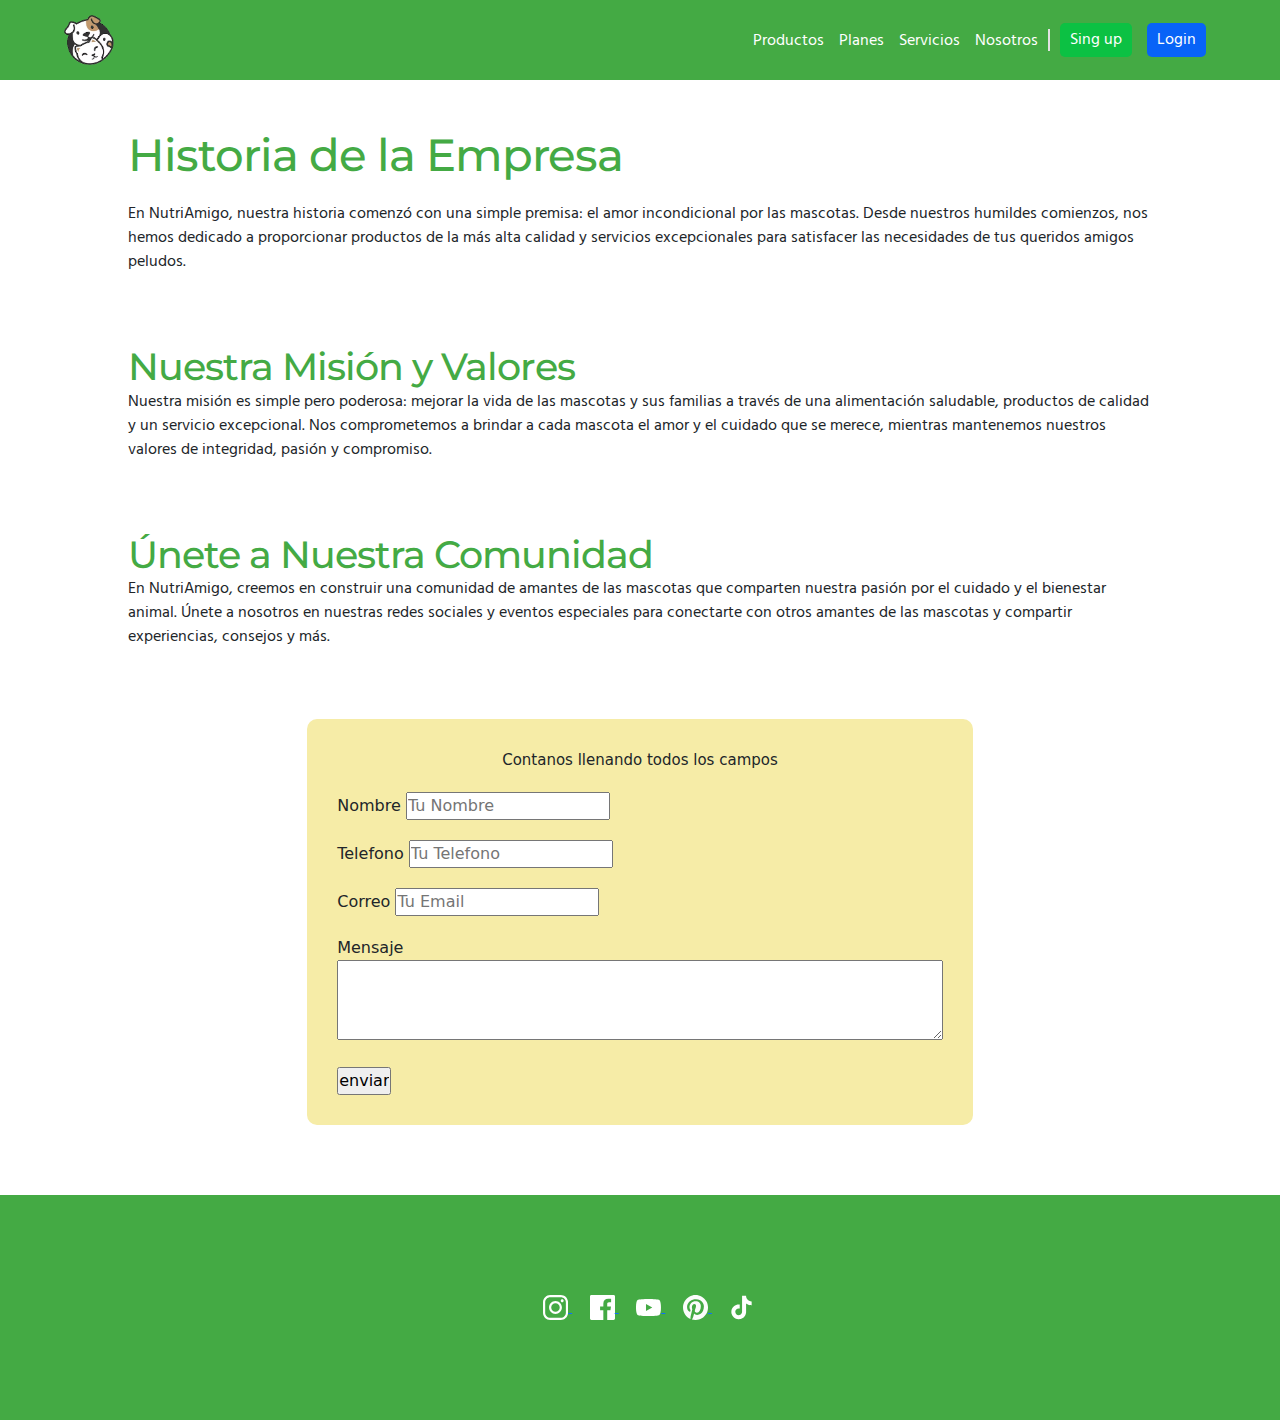
<file: pages/about-us.html>
<!DOCTYPE html>
<html lang="en">
<head>
    <meta charset="UTF-8">
    <meta name="viewport" content="width=device-width, initial-scale=1.0">
    <meta name="description" content="Descubre Nuestra Historia">
    <meta name="keywords" content="historia, mascotas, peludos, mision, valores, NutriAmigo">
    <title>NutriAmigo | Nosotros</title>
    <link href="https://cdn.jsdelivr.net/npm/bootstrap@5.3.3/dist/css/bootstrap.min.css" rel="stylesheet" integrity="sha384-QWTKZyjpPEjISv5WaRU9OFeRpok6YctnYmDr5pNlyT2bRjXh0JMhjY6hW+ALEwIH" crossorigin="anonymous">
    <link rel="stylesheet" href="../css/style.css">
</head>
<body>
    <nav>
        <a id="logoNav" href="../index.html"><img src="../Resources/Gallery/logo.png" alt="logo de la marca"></a>
        
        <div class="right">
            <ul id="navLinks">
                <li><a href="./products.html">Productos</a></li>
                <li><a href="./plans.html">Planes</a></li>
                <li><a href="./services.html">Servicios</a></li>
                <li><a href="./about-us.html">Nosotros</a></li>
            </ul>

            <div></div>

            <ul id="navBtns">
                <li><a href="" id="signUp">Sing up</a></li>
                <li><a href="" id="login">Login</a></li>
            </ul>
        </div>
    </nav>

    <main class="box_container">
        <br><br>
        <section>
            <h1>Historia de la Empresa</h1>
            <p>En NutriAmigo, nuestra historia comenzó con una simple premisa: el amor incondicional por las mascotas. Desde nuestros humildes comienzos, nos hemos dedicado a proporcionar productos de la más alta calidad y servicios excepcionales para satisfacer las necesidades de tus queridos amigos peludos.</p>
        </section>  

        <section>
            <h2>Nuestra Misión y Valores</h2>
            <p>Nuestra misión es simple pero poderosa: mejorar la vida de las mascotas y sus familias a través de una alimentación saludable, productos de calidad y un servicio excepcional. Nos comprometemos a brindar a cada mascota el amor y el cuidado que se merece, mientras mantenemos nuestros valores de integridad, pasión y compromiso.</p>
        </section>  
        
        <section>
            <h2>Únete a Nuestra Comunidad</h2>
            <p>En NutriAmigo, creemos en construir una comunidad de amantes de las mascotas que comparten nuestra pasión por el cuidado y el bienestar animal. Únete a nosotros en nuestras redes sociales y eventos especiales para conectarte con otros amantes de las mascotas y compartir experiencias, consejos y más.</p>
        </section>   

        <section>
            <form id="contactForm">
                <fieldset>
                    <legend>Contanos llenando todos los campos</legend>
                    <div>
                        <label for="">Nombre</label>
                        <input type="text" placeholder="Tu Nombre">
                    </div>
                    <div>
                        <label for="">Telefono</label>
                        <input type="tel" placeholder="Tu Telefono">
                    </div>
                    <div>
                        <label for="">Correo</label>
                        <input type="email" placeholder="Tu Email">
                    </div>
                    <div>
                        <label for="">Mensaje</label>
                        <textarea name=""></textarea>
                    </div>
                    <div>
                        <input type="submit" value="enviar">
                    </div>
                </fieldset>
            </form>
        </section>
    </main>

    <footer>
        <div class="social_row col_100_mobile">
            <a href="#" target="_blank">
                <img alt="instagram icon" src="../Resources/Gallery/instagramIcon.svg">
            </a>
            <a href="#" target="_blank">
                <img alt="facebook icon" class="social_icons" src="../Resources/Gallery/facebookIcon.svg">
            </a>
            <a href="#" target="_blank">
                <img alt="youtube icon" class="social_icons" src="../Resources/Gallery/youtubeIcon.svg">
            </a>
            <a href="#" target="_blank">
                <img alt="pinterest icon" class="social_icons" src="../Resources/Gallery/pinterest-circular-logo-symbol-svgrepo-com.svg">
            </a>
            <a href="#" target="_blank">
                <img alt="tiktok icon" class="social_icons" src="../Resources/Gallery/logo-tiktok-svg-.svg">
            </a>
        </div>
    </footer>
</body>
</html>
</file>
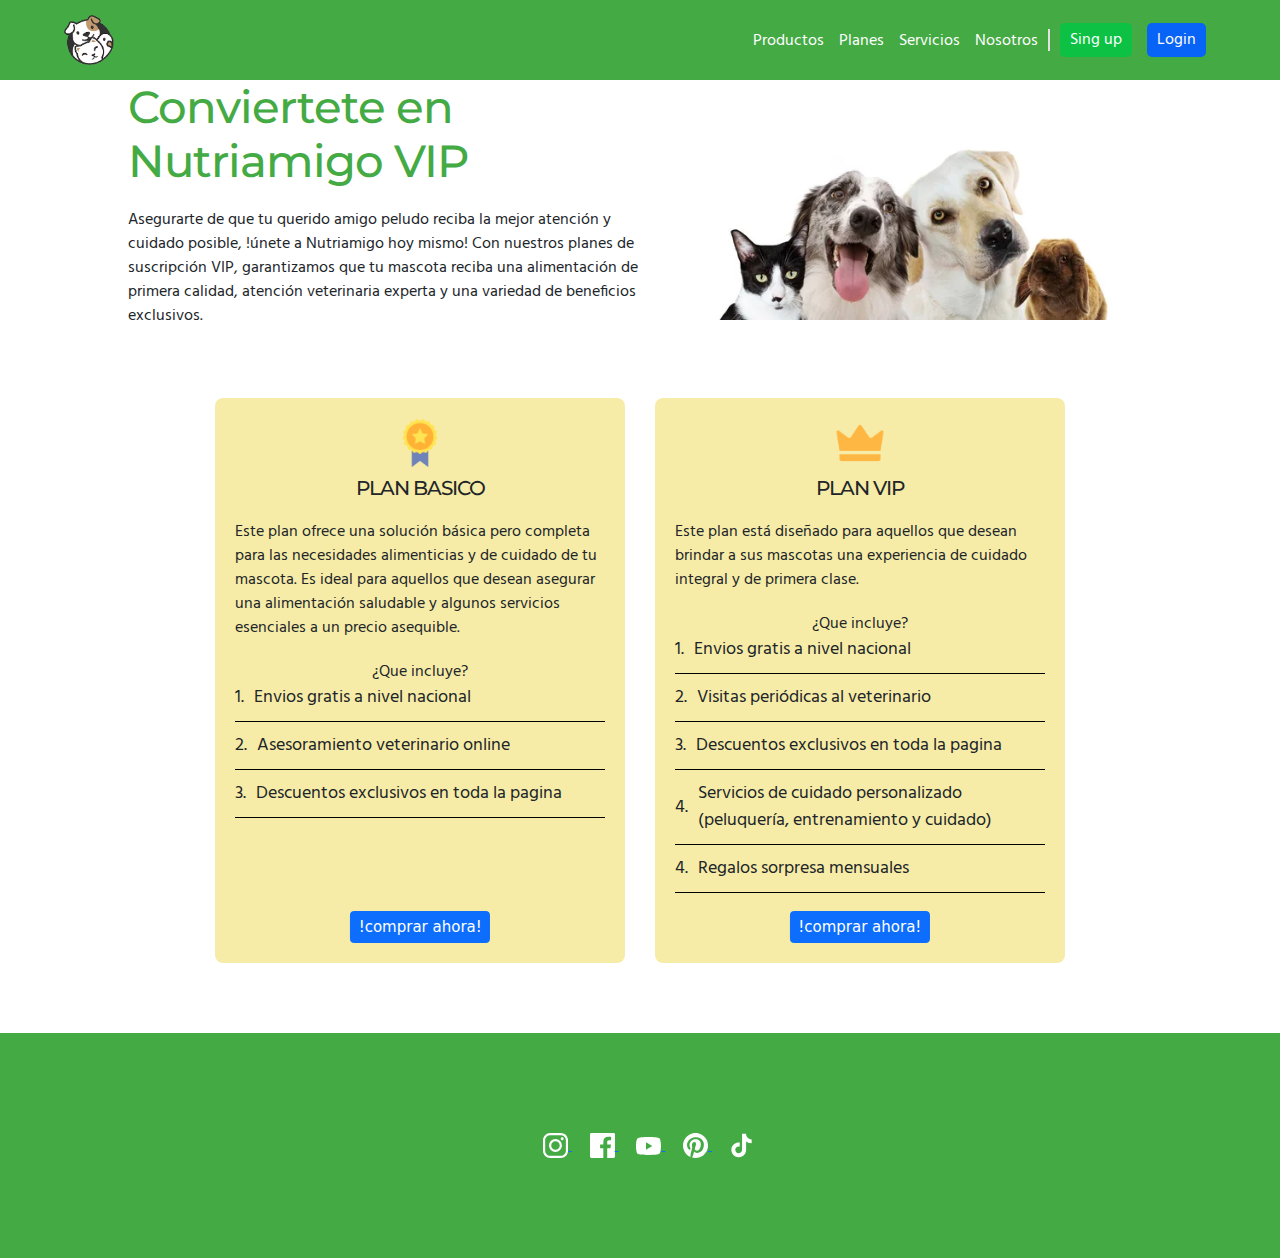
<file: pages/plans.html>
<!DOCTYPE html>
<html lang="en">
<head>
    <meta charset="UTF-8">
    <meta name="viewport" content="width=device-width, initial-scale=1.0">
    <meta name="description" content="Conviertete en Nutriamigo VIP">
    <meta name="keywords" content="peludo, mascotas, suscripción, Plan, NutriAmigo">
    <title>NutriAmigo | Plans</title>
    <link href="https://cdn.jsdelivr.net/npm/bootstrap@5.3.3/dist/css/bootstrap.min.css" rel="stylesheet" integrity="sha384-QWTKZyjpPEjISv5WaRU9OFeRpok6YctnYmDr5pNlyT2bRjXh0JMhjY6hW+ALEwIH" crossorigin="anonymous">
    <link rel="stylesheet" href="../css/style.css">
</head>
<body>
    <nav>
        <a id="logoNav" href="../index.html"><img src="../Resources/Gallery/logo.png" alt="logo de la marca"></a>
        
        <div class="right">
            <ul id="navLinks">
                <li><a href="./products.html">Productos</a></li>
                <li><a href="./plans.html">Planes</a></li>
                <li><a href="./services.html">Servicios</a></li>
                <li><a href="./about-us.html">Nosotros</a></li>
            </ul>

            <div></div>

            <ul id="navBtns">
                <li><a href="" id="signUp">Sing up</a></li>
                <li><a href="" id="login">Login</a></li>
            </ul>
        </div>
    </nav>

    <main class="box_container">
        <section id="become_VIP" class="justify-content-between flex-wrap">
            <div class="col_100_mobile">
                <h1>Conviertete en Nutriamigo&nbsp;VIP</h1>
                <p>Asegurarte de que tu querido amigo peludo reciba la mejor atención y cuidado posible, !únete a Nutriamigo hoy mismo! Con nuestros planes de suscripción VIP, garantizamos que tu mascota reciba una alimentación de primera calidad, atención veterinaria experta y una variedad de beneficios exclusivos. </p>
            </div>

            <img class="col_100_mobile" src="../Resources/Gallery/group-pets.jpg" alt="Imagen con perros y gatos uno al lado del otro">
        </section>

        <section id="row_plans" class="d-flex justify-content-center flex-wrap">
            <div class="box_plan col_100_mobile">
                <img src="../Resources/Gallery/basic-icon.png" alt="imagen de una medalla">
                <h3 class="txt_center">PLAN BASICO</h3>
                <p class="txt">Este plan ofrece una solución básica pero completa para las necesidades alimenticias y de cuidado de tu mascota. Es ideal para aquellos que desean asegurar una alimentación saludable y algunos servicios esenciales a un precio asequible.</p>
                <p class="txt_center">¿Que incluye?</p>

                <ul>
                    <li><span>1. </span>Envios gratis a nivel nacional</li>
                    <li><span>2. </span>Asesoramiento veterinario online</li>
                    <li><span>3. </span> Descuentos exclusivos en toda la pagina</li>
                </ul>

                <button class="btn btn-primary">!comprar ahora!</button>
            </div>

            <div class="box_plan col_100_mobile">
                <img src="../Resources/Gallery/vip-icon.png" alt="imagen de una medalla">
                <h3 class="txt_center">PLAN VIP</h3>
                <p class="txt">Este plan está diseñado para aquellos que desean brindar a sus mascotas una experiencia de cuidado integral y de primera clase.</p>
                <p class="txt_center">¿Que incluye?</p>

                <ul>
                    <li><span>1. </span>Envios gratis a nivel nacional</li>
                    <li><span>2. </span>Visitas periódicas al veterinario</li>
                    <li><span>3. </span> Descuentos exclusivos en toda la pagina</li>
                    <li><span>4. </span> Servicios de cuidado personalizado (peluquería, entrenamiento y cuidado)</li>
                    <li><span>4. </span> Regalos sorpresa mensuales</li>
                </ul>

                <button class="btn btn-primary">!comprar ahora!</button>
            </div>
        </section>
    </main>

    <footer>
        <div class="social_row col_100_mobile">
            <a href="#" target="_blank">
                <img alt="instagram icon" src="../Resources/Gallery/instagramIcon.svg">
            </a>
            <a href="#" target="_blank">
                <img alt="facebook icon" class="social_icons" src="../Resources/Gallery/facebookIcon.svg">
            </a>
            <a href="#" target="_blank">
                <img alt="youtube icon" class="social_icons" src="../Resources/Gallery/youtubeIcon.svg">
            </a>
            <a href="#" target="_blank">
                <img alt="pinterest icon" class="social_icons" src="../Resources/Gallery/pinterest-circular-logo-symbol-svgrepo-com.svg">
            </a>
            <a href="#" target="_blank">
                <img alt="tiktok icon" class="social_icons" src="../Resources/Gallery/logo-tiktok-svg-.svg">
            </a>
        </div>
    </footer>
</body>
</html>
</file>
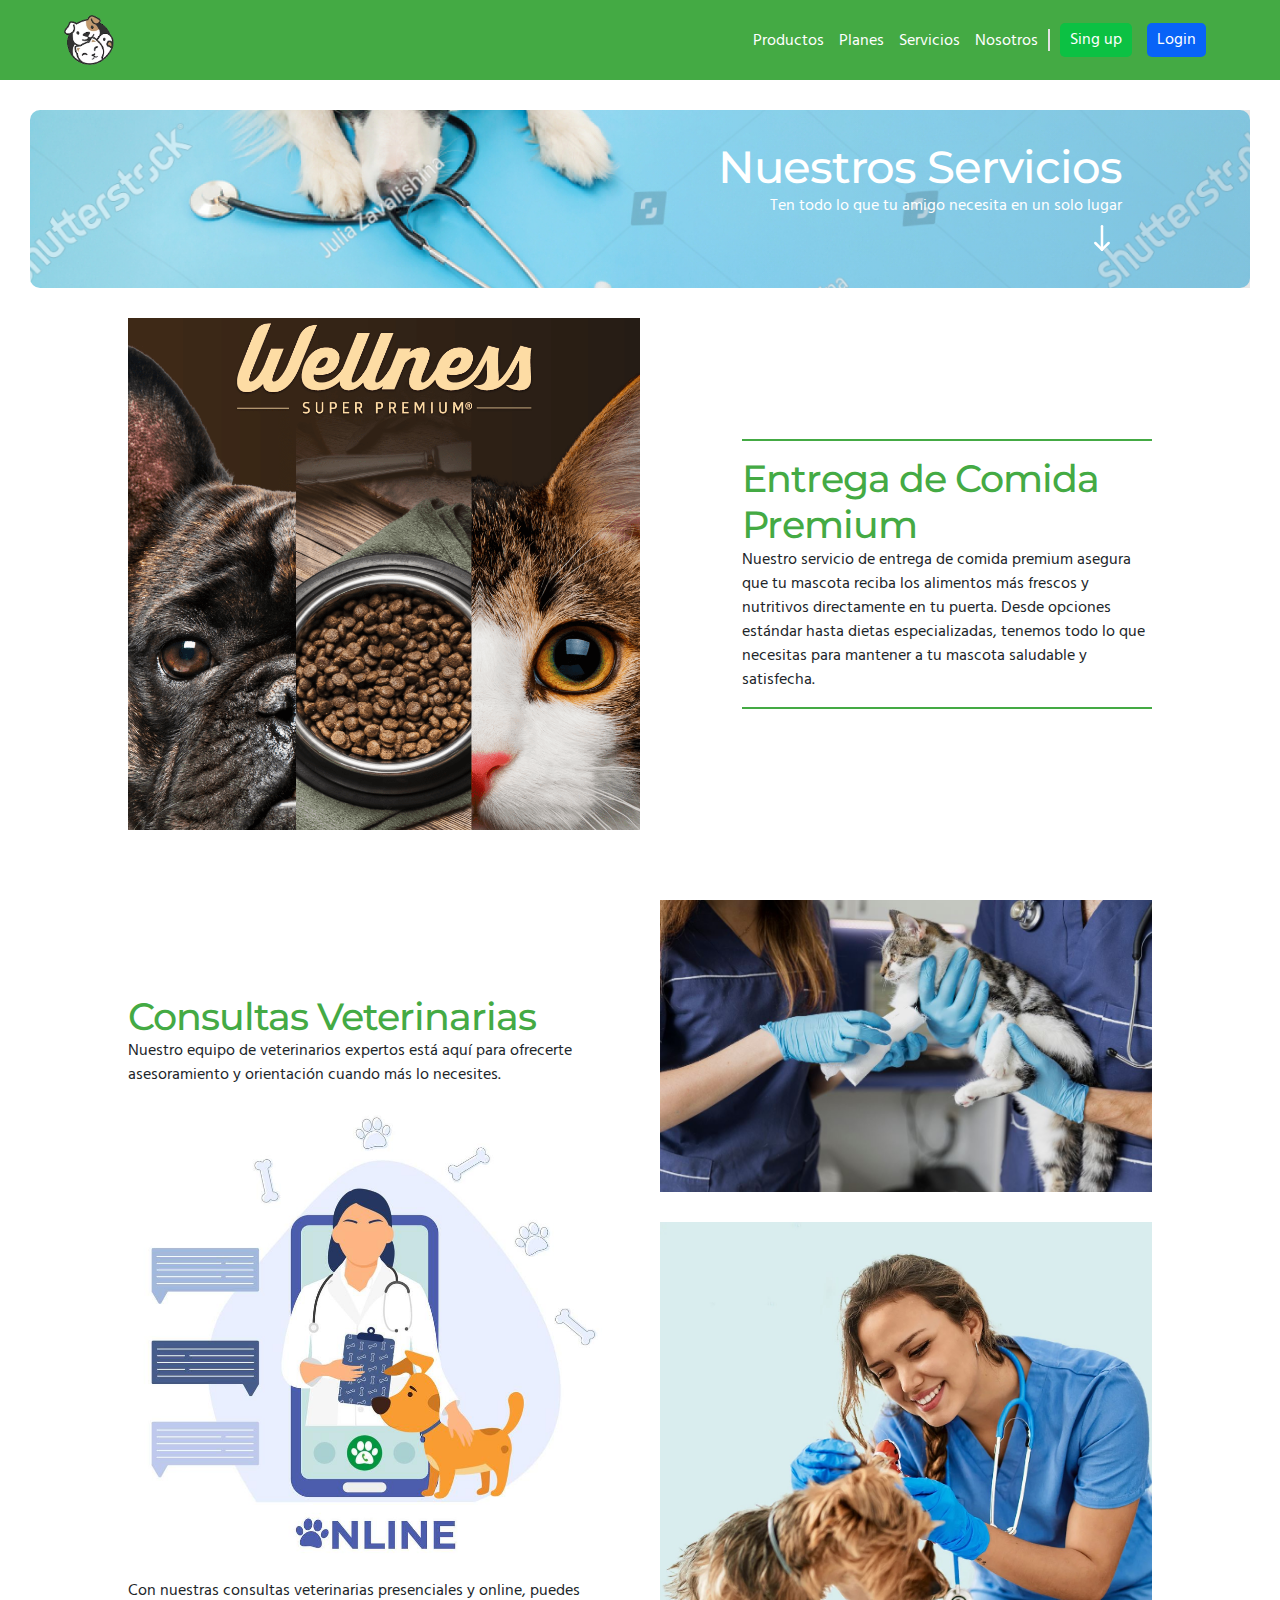
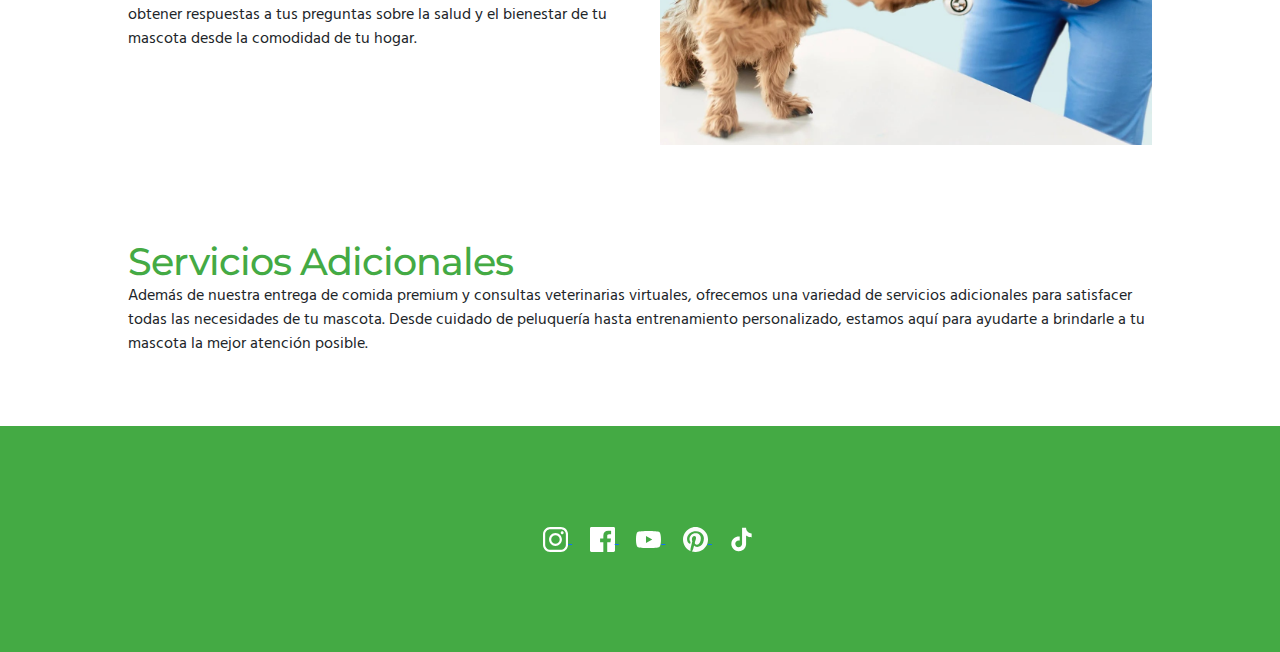
<file: pages/services.html>
<!DOCTYPE html>
<html lang="en">
<head>
    <meta charset="UTF-8">
    <meta name="viewport" content="width=device-width, initial-scale=1.0">
    <meta name="description" content="Descubre Nuestra Historia">
    <meta name="keywords" content="Bienestar, mascota, premium, servicios, comida, NutriAmigo">
    <title>NutriAmigo | Servicios</title>
    <link href="https://cdn.jsdelivr.net/npm/bootstrap@5.3.3/dist/css/bootstrap.min.css" rel="stylesheet" integrity="sha384-QWTKZyjpPEjISv5WaRU9OFeRpok6YctnYmDr5pNlyT2bRjXh0JMhjY6hW+ALEwIH" crossorigin="anonymous">
    <link rel="stylesheet" href="../css/style.css">
</head>
<body>
    <nav>
        <a id="logoNav" href="../index.html"><img src="../Resources/Gallery/logo.png" alt="logo de la marca"></a>
        
        <div class="right">
            <ul id="navLinks">
                <li><a href="./products.html">Productos</a></li>
                <li><a href="./plans.html">Planes</a></li>
                <li><a href="./services.html">Servicios</a></li>
                <li><a href="./about-us.html">Nosotros</a></li>
            </ul>

            <div></div>

            <ul id="navBtns">
                <li><a href="" id="signUp">Sing up</a></li>
                <li><a href="" id="login">Login</a></li>
            </ul>
        </div>
    </nav>

    <main>
        <section id="servicesBanner">
            <div>
                <h1>Nuestros Servicios</h1>
                <p>Ten todo lo que tu amigo necesita en un solo lugar</p>
                <svg xmlns="http://www.w3.org/2000/svg" class="icon icon-tabler icon-tabler-arrow-narrow-down" width="40" height="40" viewBox="0 0 24 24" stroke-width="1.5" stroke="#ffffff" fill="none" stroke-linecap="round" stroke-linejoin="round">
                    <path stroke="none" d="M0 0h24v24H0z" fill="none"/>
                    <path d="M12 5l0 14" />
                    <path d="M16 15l-4 4" />
                    <path d="M8 15l4 4" />
                  </svg>
            </div>
        </section>

        <div class="box_container">
            <section id="premiumFood" class="justify-content-between flex-wrap">
                <img src="../Resources/Gallery/premiumFood.png" alt="foto en la que aparece un perro y un gato a los constados y al medio un plato de purina"> 
                
                <div> 
                    <div class="">
                        <h2>Entrega de Comida Premium</h2>
                        <p>Nuestro servicio de entrega de comida premium asegura que tu mascota reciba los alimentos más frescos y nutritivos directamente en tu puerta. Desde opciones estándar hasta dietas especializadas, tenemos todo lo que necesitas para mantener a tu mascota saludable y satisfecha.</p>
                    </div>
                </div>
            </section>

            <section id="veterinariaSec">
                <h2 class="hide_desk">Consultas Veterinarias</h2>
                <p class="hide_desk">Nuestro equipo de veterinarios expertos está aquí para ofrecerte asesoramiento y orientación cuando más lo necesites. </p>
                
                <div class="justify-content-between flex-wrap">
                    <div>
                        <h2 class="hide_mobile">Consultas Veterinarias</h2>
                        <p class="hide_mobile">Nuestro equipo de veterinarios expertos está aquí para ofrecerte asesoramiento y orientación cuando más lo necesites. </p>
                        
                        <img src="../Resources/Gallery/veterinaria3.jpg" alt="Foto demostrativa del servicio de veterinaria online">
                        
                        <p class="hide_mobile">Con nuestras consultas veterinarias presenciales y online, puedes obtener respuestas a tus preguntas sobre la salud y el bienestar de tu mascota desde la comodidad de tu hogar.</p>
                    </div>
                    
                    <div>
                        <img src="../Resources/Gallery/veterinaria1.jpg" alt="Foto de dos veterinarios sosteniendo un gato">
                        <img src="../Resources/Gallery/veterinaria2.jpg" alt="foto de una veterinaria junto a un perro">
                    </div> 
                </div>

                <p class="hide_desk">Con nuestras consultas veterinarias presenciales y online, puedes obtener respuestas a tus preguntas sobre la salud y el bienestar de tu mascota desde la comodidad de tu hogar.</p>
            </section>

            <br>

            <section>
                <h2>Servicios Adicionales</h2>
                <p>Además de nuestra entrega de comida premium y consultas veterinarias virtuales, ofrecemos una variedad de servicios adicionales para satisfacer todas las necesidades de tu mascota. Desde cuidado de peluquería hasta entrenamiento personalizado, estamos aquí para ayudarte a brindarle a tu mascota la mejor atención posible.</p>
            </section>
        </div>
    </main>

    <footer>
        <div class="social_row col_100_mobile">
            <a href="#" target="_blank">
                <img alt="instagram icon" src="../Resources/Gallery/instagramIcon.svg">
            </a>
            <a href="#" target="_blank">
                <img alt="facebook icon" class="social_icons" src="../Resources/Gallery/facebookIcon.svg">
            </a>
            <a href="#" target="_blank">
                <img alt="youtube icon" class="social_icons" src="../Resources/Gallery/youtubeIcon.svg">
            </a>
            <a href="#" target="_blank">
                <img alt="pinterest icon" class="social_icons" src="../Resources/Gallery/pinterest-circular-logo-symbol-svgrepo-com.svg">
            </a>
            <a href="#" target="_blank">
                <img alt="tiktok icon" class="social_icons" src="../Resources/Gallery/logo-tiktok-svg-.svg">
            </a>
        </div>
    </footer>
</body>
</html>
</file>
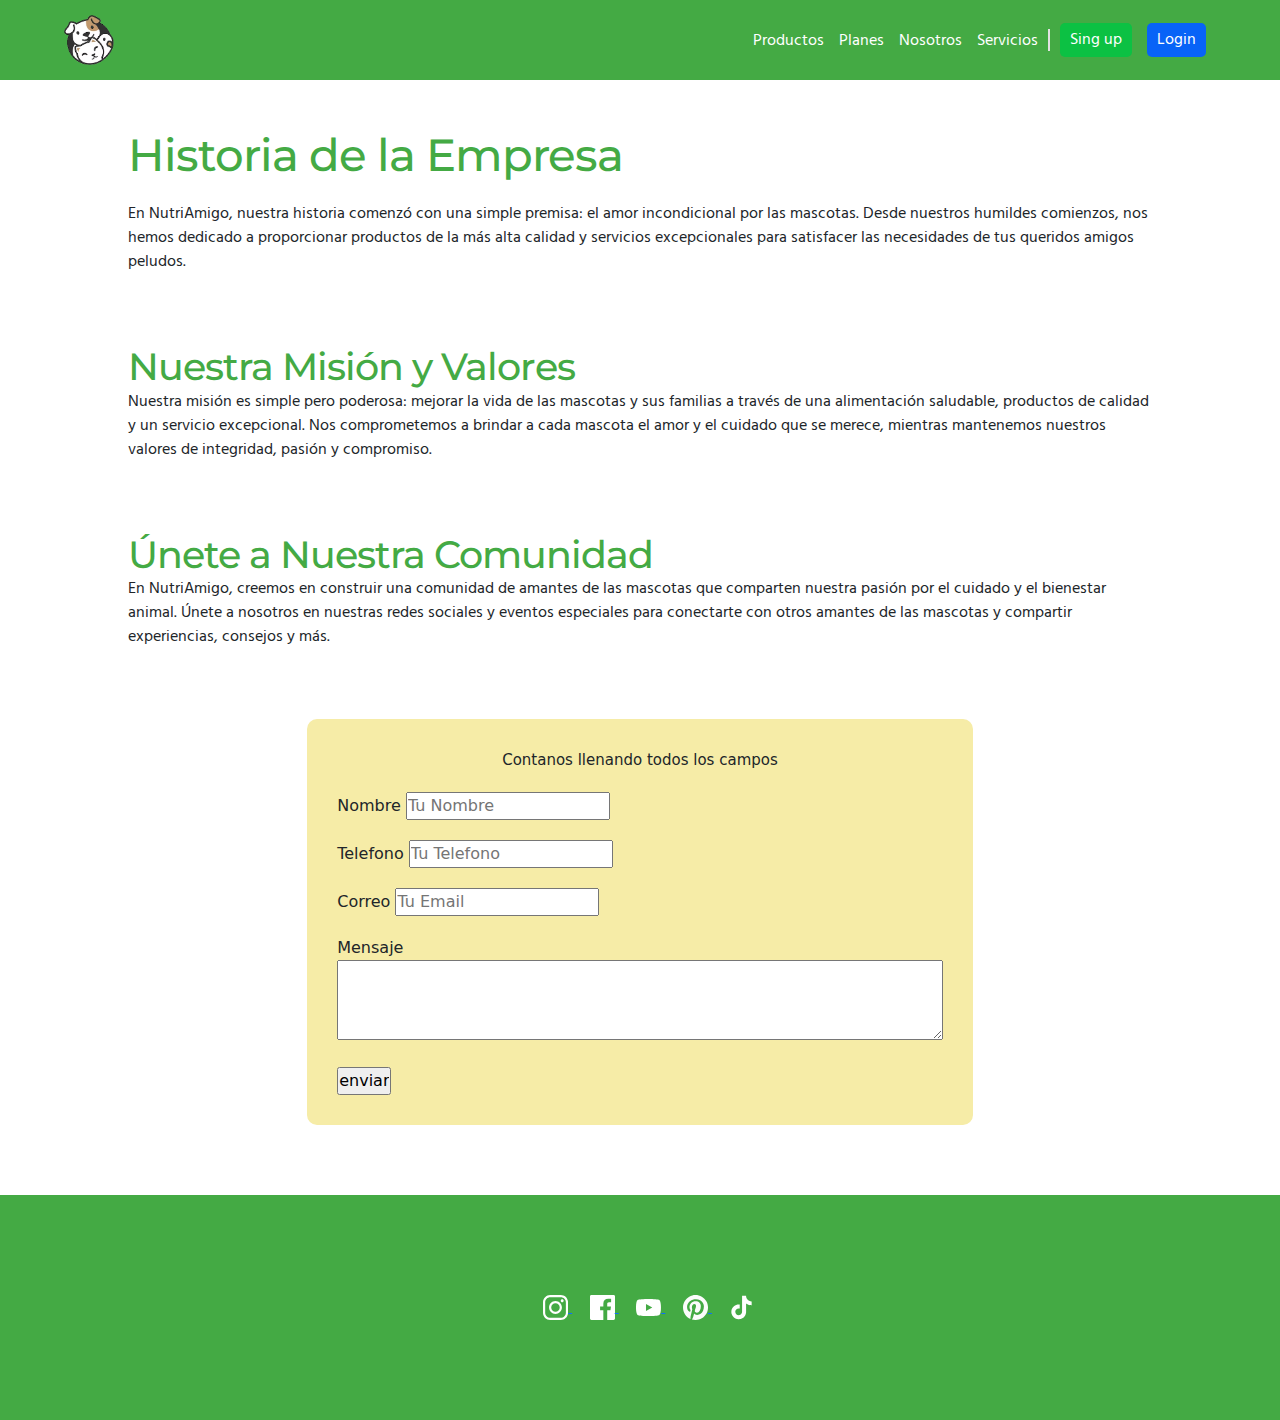
<file: pages/why-us.html>
<!DOCTYPE html>
<html lang="en">
<head>
    <meta charset="UTF-8">
    <meta name="viewport" content="width=device-width, initial-scale=1.0">
    <meta name="description" content="Descubre Nuestra Historia">
    <meta name="keywords" content="historia, mascotas, peludos, mision, valores, NutriAmigo">
    <title>NutriAmigo | Nosotros</title>
    <link href="https://cdn.jsdelivr.net/npm/bootstrap@5.3.3/dist/css/bootstrap.min.css" rel="stylesheet" integrity="sha384-QWTKZyjpPEjISv5WaRU9OFeRpok6YctnYmDr5pNlyT2bRjXh0JMhjY6hW+ALEwIH" crossorigin="anonymous">
    <link rel="stylesheet" href="../css/style.css">
</head>
<body>
    <nav>
        <a id="logoNav" href="../index.html"><img src="../Resources/logo.png" alt="logo de la marca"></a>
        
        <div class="right">
            <ul id="navLinks">
                <li><a href="./products.html">Productos</a></li>
                <li><a href="./plans.html">Planes</a></li>
                <li><a href="./why-us.html">Nosotros</a></li>
                <li><a href="./services.html">Servicios</a></li>
            </ul>

            <div></div>

            <ul id="navBtns">
                <li><a href="" id="signUp">Sing up</a></li>
                <li><a href="" id="login">Login</a></li>
            </ul>
        </div>
    </nav>

    <main class="box_container">
        <br><br>
        <section>
            <h1>Historia de la Empresa</h1>
            <p>En NutriAmigo, nuestra historia comenzó con una simple premisa: el amor incondicional por las mascotas. Desde nuestros humildes comienzos, nos hemos dedicado a proporcionar productos de la más alta calidad y servicios excepcionales para satisfacer las necesidades de tus queridos amigos peludos.</p>
        </section>  

        <section>
            <h2>Nuestra Misión y Valores</h2>
            <p>Nuestra misión es simple pero poderosa: mejorar la vida de las mascotas y sus familias a través de una alimentación saludable, productos de calidad y un servicio excepcional. Nos comprometemos a brindar a cada mascota el amor y el cuidado que se merece, mientras mantenemos nuestros valores de integridad, pasión y compromiso.</p>
        </section>  
        
        <section>
            <h2>Únete a Nuestra Comunidad</h2>
            <p>En NutriAmigo, creemos en construir una comunidad de amantes de las mascotas que comparten nuestra pasión por el cuidado y el bienestar animal. Únete a nosotros en nuestras redes sociales y eventos especiales para conectarte con otros amantes de las mascotas y compartir experiencias, consejos y más.</p>
        </section>   

        <section>
            <form id="contactForm">
                <fieldset>
                    <legend>Contanos llenando todos los campos</legend>
                    <div>
                        <label for="">Nombre</label>
                        <input type="text" placeholder="Tu Nombre">
                    </div>
                    <div>
                        <label for="">Telefono</label>
                        <input type="tel" placeholder="Tu Telefono">
                    </div>
                    <div>
                        <label for="">Correo</label>
                        <input type="email" placeholder="Tu Email">
                    </div>
                    <div>
                        <label for="">Mensaje</label>
                        <textarea name=""></textarea>
                    </div>
                    <div>
                        <input type="submit" value="enviar">
                    </div>
                </fieldset>
            </form>
        </section>
    </main>

    <footer>
        <div class="social_row col_100_mobile">
            <a href="#" target="_blank">
                <img alt="instagram icon" src="../Resources/instagramIcon.svg">
            </a>
            <a href="#" target="_blank">
                <img alt="facebook icon" class="social_icons" src="../Resources/facebookIcon.svg">
            </a>
            <a href="#" target="_blank">
                <img alt="youtube icon" class="social_icons" src="../Resources/youtubeIcon.svg">
            </a>
            <a href="#" target="_blank">
                <img alt="pinterest icon" class="social_icons" src="../Resources/pinterest-circular-logo-symbol-svgrepo-com.svg">
            </a>
            <a href="#" target="_blank">
                <img alt="tiktok icon" class="social_icons" src="../Resources/logo-tiktok-svg-.svg">
            </a>
        </div>
    </footer>
</body>
</html>
</file>
<file: css/style.css>
/* Reseteo */
@import url("https://fonts.googleapis.com/css2?family=Hind:wght@300;400;500;600;700&family=Montserrat:ital,wght@0,100..900;1,100..900&display=swap");
body * {
  margin: 0;
  padding: 0;
  box-sizing: border-box;
}

html {
  font-size: 62.5%;
}

body {
  font-size: 16px;
}

section {
  margin-bottom: 7rem;
}

h1, h2, h3 {
  font-family: "Montserrat", sans-serif;
  letter-spacing: -1px;
}

p, a, li {
  font-family: "Hind", sans-serif;
}

h1 {
  font-size: clamp(3rem, 4vw, 4.5rem);
  color: #44aa44;
}

h2 {
  font-size: clamp(2.8rem, 4vw, 3.8rem);
  color: #44aa44;
}

h3 {
  font-size: clamp(1.8rem, 2.2vw, 2rem);
}

.txt_center {
  text-align: center;
}

.bkgnd_center, #servicesBanner, #home_banner {
  background-repeat: no-repeat;
  background-position: center center;
  background-size: cover;
}

.flex_y_center, #veterinariaSec > div, #premiumFood, #servicesBanner, .box_plan ul li, #become_VIP, #categoriesBox div, #home_banner, nav .right {
  display: flex;
  align-items: center;
}

.flex_x_center, footer, .brands_box {
  display: flex;
  justify-content: center;
}

.flex_center {
  display: flex;
  justify-content: center;
  align-items: center;
}

.banner {
  height: clamp(45rem, 45vw, 50rem);
}

.box_container {
  width: 80%;
  margin: auto;
  padding: 0;
  max-width: 1200px;
}

@media (max-width: 950px) {
  .box_container {
    width: 90%;
  }
}
@media (min-width: 700px) {
  .hide_desk {
    display: none;
  }
}
@media (max-width: 700px) {
  .hide_mobile {
    display: none;
  }
  .col_100_mobile {
    width: 100% !important;
  }
}
.col_4_big {
  grid-template-columns: repeat(4, 1fr);
}

@media (max-width: 1250px) {
  .col_3_large {
    grid-template-columns: repeat(3, 1fr);
  }
}
@media (max-width: 950px) {
  .col_2_medium {
    grid-template-columns: repeat(2, 1fr);
  }
}
@media (max-width: 580px) {
  .col_1_small {
    grid-template-columns: repeat(1, 1fr);
  }
}
nav {
  display: flex;
  justify-content: space-between;
  padding: 1.5rem 5%;
  position: sticky;
  top: 0;
  background-color: #44aa44;
  z-index: 10;
}
nav #logoNav img {
  width: 50px;
}
nav .right > div:nth-child(2) {
  display: block;
  width: 0.2rem;
  height: 2.2rem;
  background-color: #E2E2E2;
  margin-right: 1rem;
}
nav .right ul {
  list-style: none;
  padding-left: 0;
  margin-bottom: 0;
}
nav .right ul li {
  display: inline-block;
  margin-right: 1rem;
}
nav .right ul li a {
  text-decoration: none;
  color: #ffffff;
}
nav .right #navBtns a {
  padding: 0.5rem 1rem;
  color: #ffffff;
  border-radius: 0.5rem;
  display: block;
}
nav .right #navBtns #signUp {
  background-color: #0CC143;
}
nav .right #navBtns #login {
  background-color: #0863F7;
}
nav .right #header__cart_box {
  display: flex;
  align-items: center;
  cursor: pointer;
}
nav .right #header__cart_box img {
  width: 1.5em;
}

@media (max-width: 700px) {
  nav {
    padding: 1rem 5% 1.5rem;
    flex-direction: column;
  }
  nav #logoNav {
    margin: auto;
  }
  nav .right {
    flex-direction: column;
  }
  nav .right #navLinks {
    padding: 0.5rem 0;
  }
  nav .right #navBtns li:last-child {
    margin-right: 0;
  }
  nav .right #navBtns a {
    padding: 0.1rem 1rem;
  }
  nav .right > div {
    display: none;
  }
}
#home_banner {
  background-image: url(../Resources/Gallery/bannerHome.png);
  background-position: 25% center;
  width: 100%;
  max-height: 50vh;
  position: relative;
  height: 100vh;
}
#home_banner::before {
  content: "";
  position: absolute;
  top: 0;
  bottom: 0;
  right: 0;
  left: 0;
  background: linear-gradient(90deg, rgba(0, 0, 0, 0.15) 20%, rgba(255, 255, 255, 0) 100%);
}
#home_banner div {
  position: relative;
  z-index: 1;
  width: min(70%, 800px);
  padding-left: 5%;
}
#home_banner div h1 {
  font-size: clamp(2.5rem, 4vw, 3.5rem);
  color: #ED1B34;
  margin: 7px 0 8px;
}
#home_banner div h2, #home_banner div p {
  color: #ffffff;
}

#intro-infoRow {
  display: grid;
  gap: 2rem;
}
#intro-infoRow div {
  display: flex;
  align-items: center;
}
#intro-infoRow div svg {
  font-size: 2rem;
  flex-shrink: 0;
  margin-right: 2rem;
}

.toast {
  position: absolute;
  top: 9rem;
  right: 3rem;
  z-index: 2;
  font-size: 1.3rem;
}

#categoriesBox div {
  max-width: 800px;
  margin: 3rem auto 0;
  justify-content: space-between;
}
#categoriesBox div a img {
  width: 100px;
  border-radius: 50%;
  display: block;
  margin: auto;
}
#categoriesBox div a p {
  text-align: center;
}

#listSec h3 {
  width: 30%;
}
#listSec ul {
  padding: 0;
  width: 60%;
}
#listSec ul li {
  list-style-type: none;
  display: flex;
  align-items: center;
  border-bottom: 1px solid #000;
  padding: 1.5rem 2rem 1.5rem 0;
  color: #000;
  font-size: 1.3em;
}

@media (max-width: 900px) {
  #intro-infoRow svg {
    font-size: 2rem;
    flex-shrink: 0;
    margin-right: 2rem;
  }
}
@media (max-width: 700px) {
  .toast {
    top: 15rem;
    right: 1rem;
  }
  #categoriesBox img {
    width: 20vw !important;
  }
}
.box_container h1 {
  color: #44aa44;
  margin-bottom: 2rem;
}

#products_banner {
  width: 100%;
  object-fit: cover;
}

.products_title {
  border-bottom: 1px solid #44aa44;
}

.brands_box img {
  min-width: 1%;
  width: clamp(100px, 19vw, 150px);
}

/* Estilos de la pagina Products */
.cards_container {
  display: grid;
  gap: 3vw;
  padding-top: 2.5rem;
}
.cards_container .card {
  cursor: pointer;
}
.cards_container .card:hover .btn {
  background-color: #44aa44;
}

#myModal {
  display: none;
  position: fixed;
  z-index: 3;
  align-items: center;
  left: 0;
  top: 0;
  width: 100%;
  height: 100%;
  overflow: auto;
  background-color: rgba(0, 0, 0, 0.4);
}
#myModal .modal_content {
  margin-top: 7em;
  margin-bottom: 5em;
  display: flex;
  flex-direction: column;
  background-color: #fff;
  margin-left: auto;
  margin-right: auto;
  padding: 0em 3vw 3vw 3vw;
  width: 60%;
}
#myModal .modal_content #close_cart {
  color: #1C1932;
  font-size: 38px;
  cursor: pointer;
  align-self: flex-end;
}
#myModal .modal_content #cart_modal {
  width: 100%;
}
#myModal .modal_content #cart_modal > div {
  margin-bottom: 1em;
}
#myModal .modal_content .product_cart_row {
  display: flex;
  align-items: center;
  padding: 1em;
  border-bottom: 2px solid #e5e5e5;
}
#myModal .modal_content .product_cart_row > div, #myModal .modal_content .product_cart_row > p {
  width: 33%;
  display: flex;
  justify-content: center;
  align-items: center;
}

#become_VIP div {
  width: 50%;
}
#become_VIP img {
  width: 50%;
}

.box_plan {
  position: relative;
  background-color: #f6eca7;
  border-radius: 8px;
  width: min(40%, 50rem);
  padding: 2rem;
  transition: all 0.3s ease-in-out;
  cursor: pointer;
}
.box_plan:hover {
  transform: scale(1.03);
}
.box_plan img {
  width: 5rem;
  margin: auto;
  display: block;
  margin-bottom: 8px;
}
.box_plan h3 + p {
  margin: 20px 0;
}
.box_plan ul {
  padding: 0;
  margin-bottom: 5rem;
}
.box_plan ul li {
  list-style-type: none;
  font-size: 1.8rem;
  border-bottom: 1px solid #000;
  margin-bottom: 10px;
  padding-bottom: 10px;
}
.box_plan ul li span {
  margin-right: 10px;
  display: block;
}
.box_plan button {
  position: absolute;
  font-size: 1.5rem;
  transform: translateX(-50%);
  left: 50%;
  bottom: 2rem;
}

.box_plan:first-child {
  margin-right: 3rem;
}

@media (max-width: 700px) {
  .box_plan:first-child {
    margin: 0 0 3rem 0;
  }
}
@keyframes arrowdown {
  0% {
    top: 0px;
  }
  100% {
    top: 7px;
  }
}
#servicesBanner {
  background-image: url("../Resources/Gallery/veterinaria_banner.png");
  padding: 3rem 10% 3rem 3rem;
  margin: 3rem;
  border-radius: 1rem;
  position: relative;
  justify-content: flex-end;
}
#servicesBanner::before {
  content: "";
  position: absolute;
  top: 0;
  bottom: 0;
  right: 0;
  left: 0;
  background: linear-gradient(90deg, rgba(255, 255, 255, 0) 45%, rgba(0, 0, 0, 0.15) 130%);
}
#servicesBanner div {
  z-index: 1;
}
#servicesBanner div h1, #servicesBanner div p {
  color: #fff;
  text-align: right;
}
#servicesBanner div svg {
  font-size: 50px;
  position: relative;
  animation: arrowdown 0.4s alternate infinite;
  display: block;
  margin-left: auto;
}

#premiumFood img {
  width: 50%;
}
#premiumFood > div {
  width: 40%;
}
#premiumFood > div div {
  padding: 1.5rem 0;
  border-top: 2px solid #44aa44;
  border-bottom: 2px solid #44aa44;
}

#veterinariaSec > div div {
  width: 48%;
}
#veterinariaSec > div div img {
  width: 100%;
}
#veterinariaSec > div div:last-child img:last-child {
  margin-top: 3rem;
}

@media (max-width: 700px) {
  #servicesBanner {
    width: 90%;
    margin: 3rem auto;
    padding: 3rem;
  }
  #premiumFood img, #premiumFood > div {
    width: 100%;
    margin-bottom: 3rem;
  }
  #veterinariaSec > div {
    margin: 3rem 0;
  }
}
#contactForm {
  background-color: #f6eca7;
  border-radius: 1rem;
  padding: 3rem;
  width: 65%;
  margin: auto;
}
#contactForm legend {
  text-align: center;
  margin-bottom: 2rem;
}
#contactForm div:not(:last-child) {
  margin-bottom: 2rem;
}
#contactForm textarea {
  width: 100%;
  height: 8rem;
}

@media (max-width: 950px) {
  #contactForm {
    width: 80%;
  }
}
@media (max-width: 700px) {
  #contactForm {
    width: 100%;
  }
}
footer {
  background-color: #44aa44;
  padding: 10rem 0;
  color: #fff;
}
footer img {
  width: 2.5rem;
  margin-left: 1.1em;
}

/*# sourceMappingURL=style.css.map */
</file>
